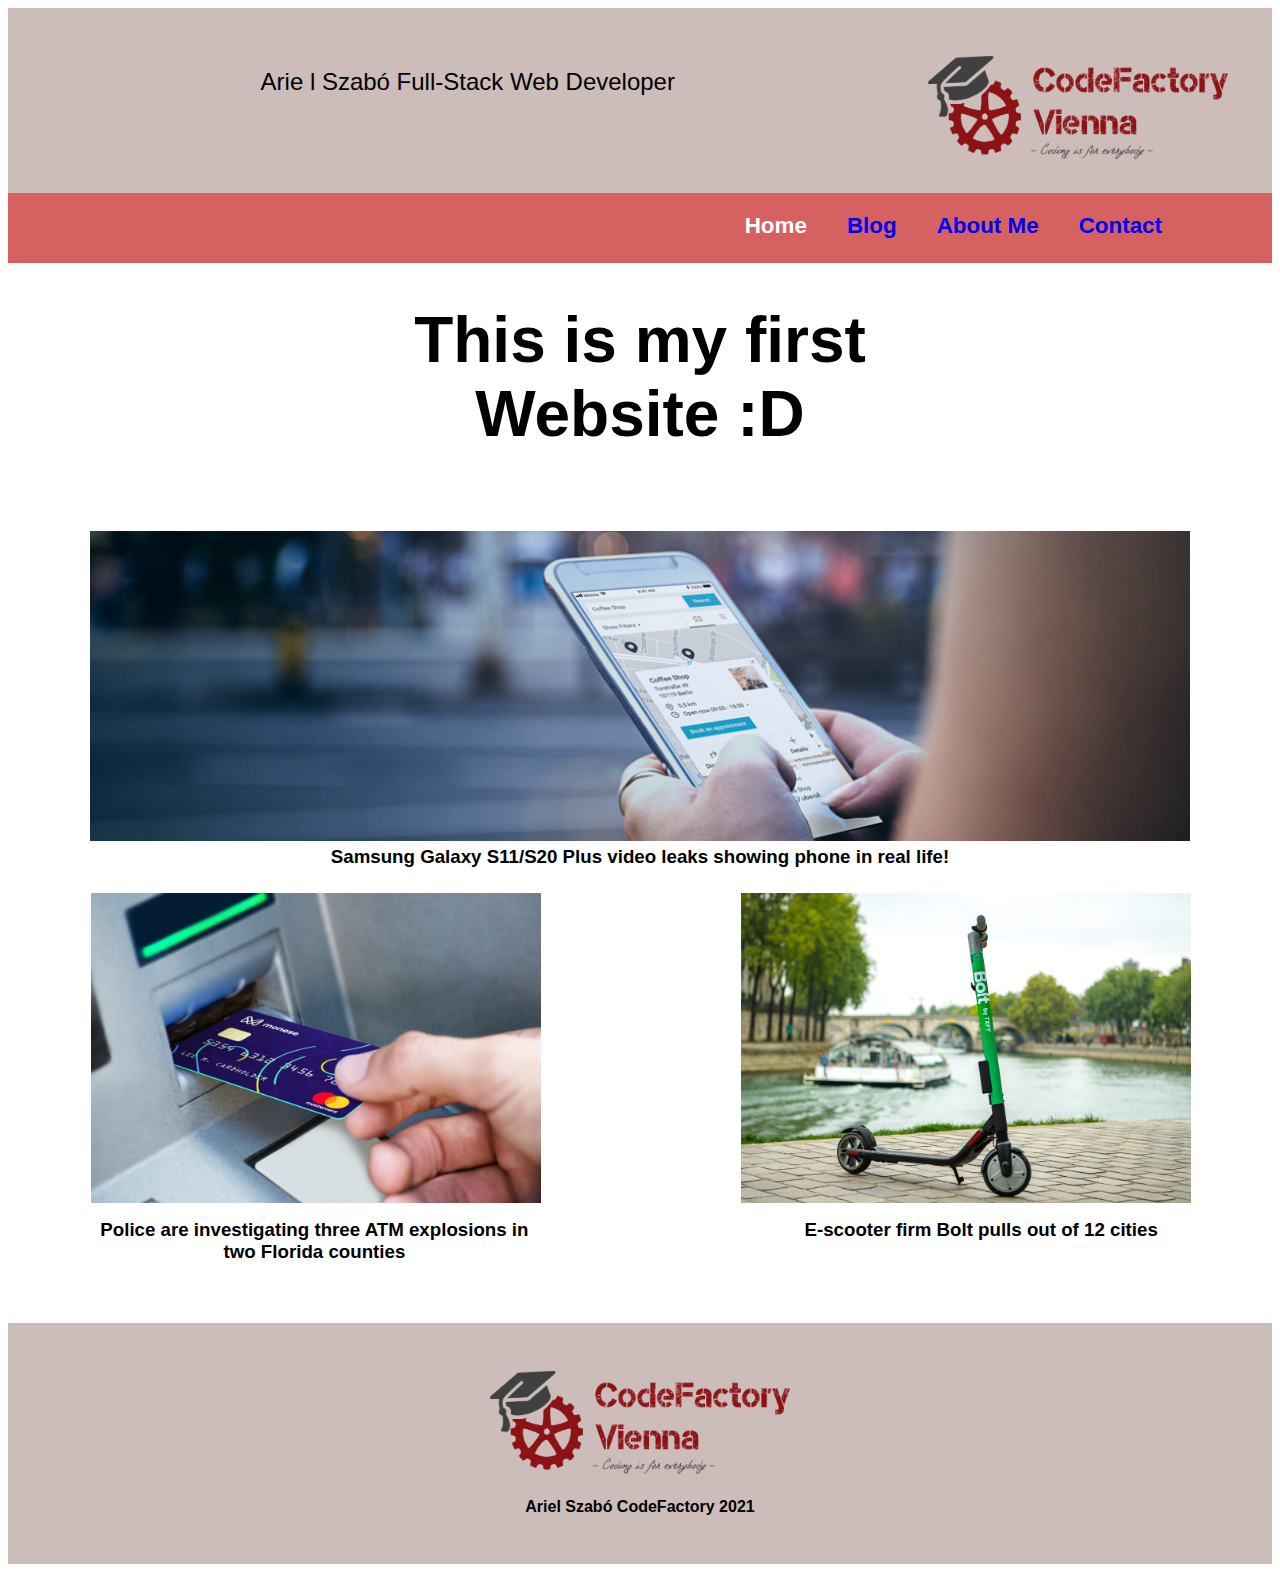
<file: index-good.html>
<!DOCTYPE html>
<html lang="en">
  <head>
    <meta charset="UTF-8" />
    <meta http-equiv="X-UA-Compatible" content="IE=edge" />
    <meta name="viewport" content="width=device-width, initial-scale=1.0" />
    <link rel="stylesheet" href="styles.css" />
    <link rel="preconnect" href="https://fonts.gstatic.com">
    <title>FE21-CR01</title>
  </head>
  <body>


    <!--I.header-->
    <header>

      <!--top bar-->
      <div id="ariel-szabo-logo">
        <h1 class="name-one">Arie
          l Szabó Full-Stack Web Developer</h1>
        <img
        id="logo"
        src="/Pictures/img/logo.png"
        alt="This is a Logo of CodeFactory Vienna"
        />
      </div>
      <!--navigation bar-->
      <nav>
        <ul>
          <li id="home"><a>Home</a></li>
          <li id="blog"><a href="/blog/blog.html" target="_blank">Blog</a></li>
          <li id="about-me"><a href="/about-me/about.html" target="_blank">About Me</a></li>
          <li id="contact"><a href="/contact/contact.html" target="_blank">Contact</a></li>
        </ul>
      </nav>
    </header>

    <!--II.main-->
    <main>

      <!--heading-->
      <div>
          <h2 id="heading">
            This is my first
            <div>Website :D</div>
          </h2>
        </div>

        <!--phone-photo with caption-->
        <div>
          <img
          id="phone-img"
          src="/Pictures/img/Phone.png"
          alt="This is a picture of a modern Samsung Galaxy S11/S20 Plus mobile phone."
          />
          <h3>
            Samsung Galaxy S11/S20 Plus video leaks showing phone in real life!
          </h3>

          <!--photo-container-->
          <div class="photo-container">
            <div>
              <img
              class="left-photo"
              width="100%;"
              src="/Pictures/img/Debit_card_ATM.jpg"
              alt="This is a picture of an investigation of 3 ATM explosions in 2 Florida counties."
              />
            </div>
            <div>
              <img
              class="right-photo"
              width="100%;"
              src="/Pictures/img/Taxify-Scooters.jpg"
              alt="This is a picture with a very cool E-scooter."
              />
            </div>

            <!--<div class="clear"></div>-->

            <!--text--container-->
            <section id="text-container">
            <section>
              <h3 id="left-text"><span>Police are investigating three ATM explosions in two Florida counties</span></h3>
            </section>
            <section>
              <h3 id="right-text"><span>E-scooter firm Bolt pulls out of 12 cities</span></h3>
            </section>
        </section>
      </main>

      <!--III.footer-->
        <footer>
          <div id="div-footer">
            <img
            id="logo-below"
            src="/Pictures/img/logo.png"
            alt="This is a Logo of CodeFactory Vienna"
            />
            <h4 id="name-below">Ariel Szabó CodeFactory 2021</h4>
          </div>
          <div style="clear: both;"></div>
          <div class="box1"></div>
          <div class="box2"></div>
        </footer>
  </body>
</html>
</file>
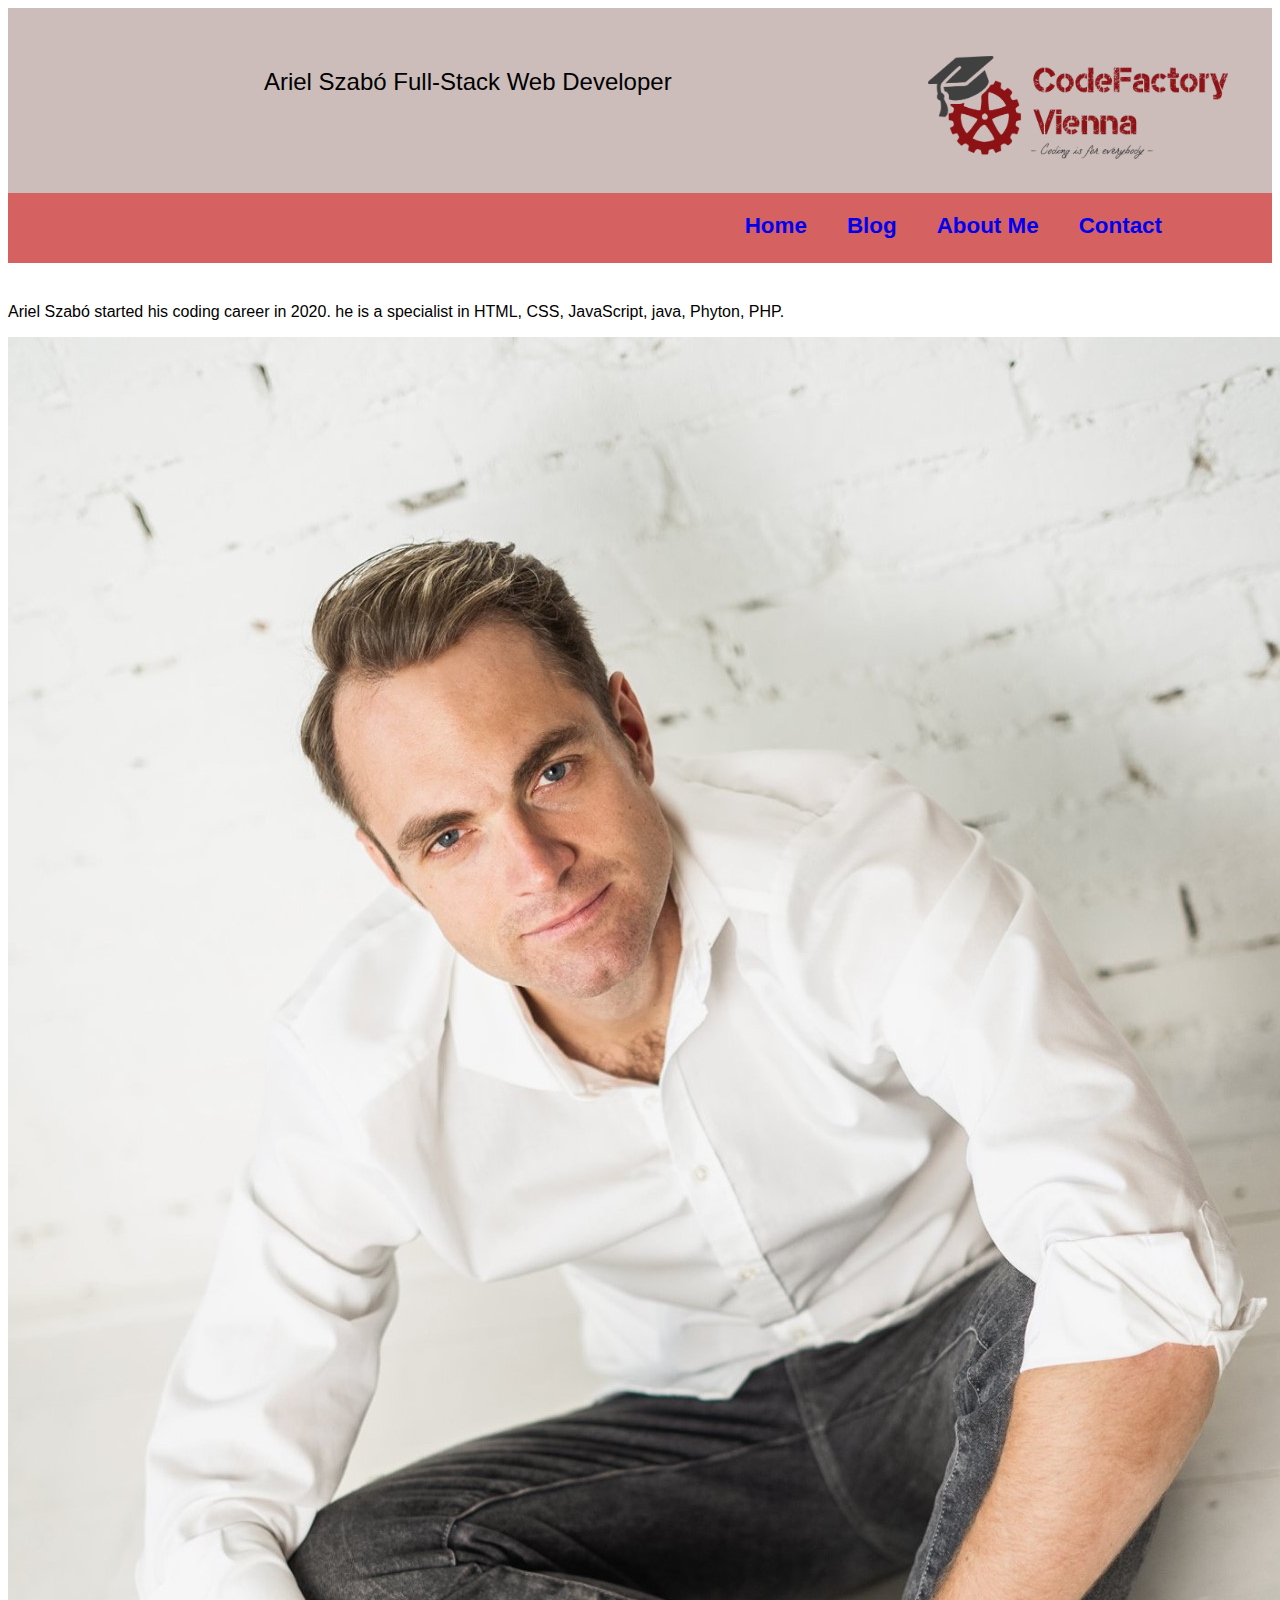
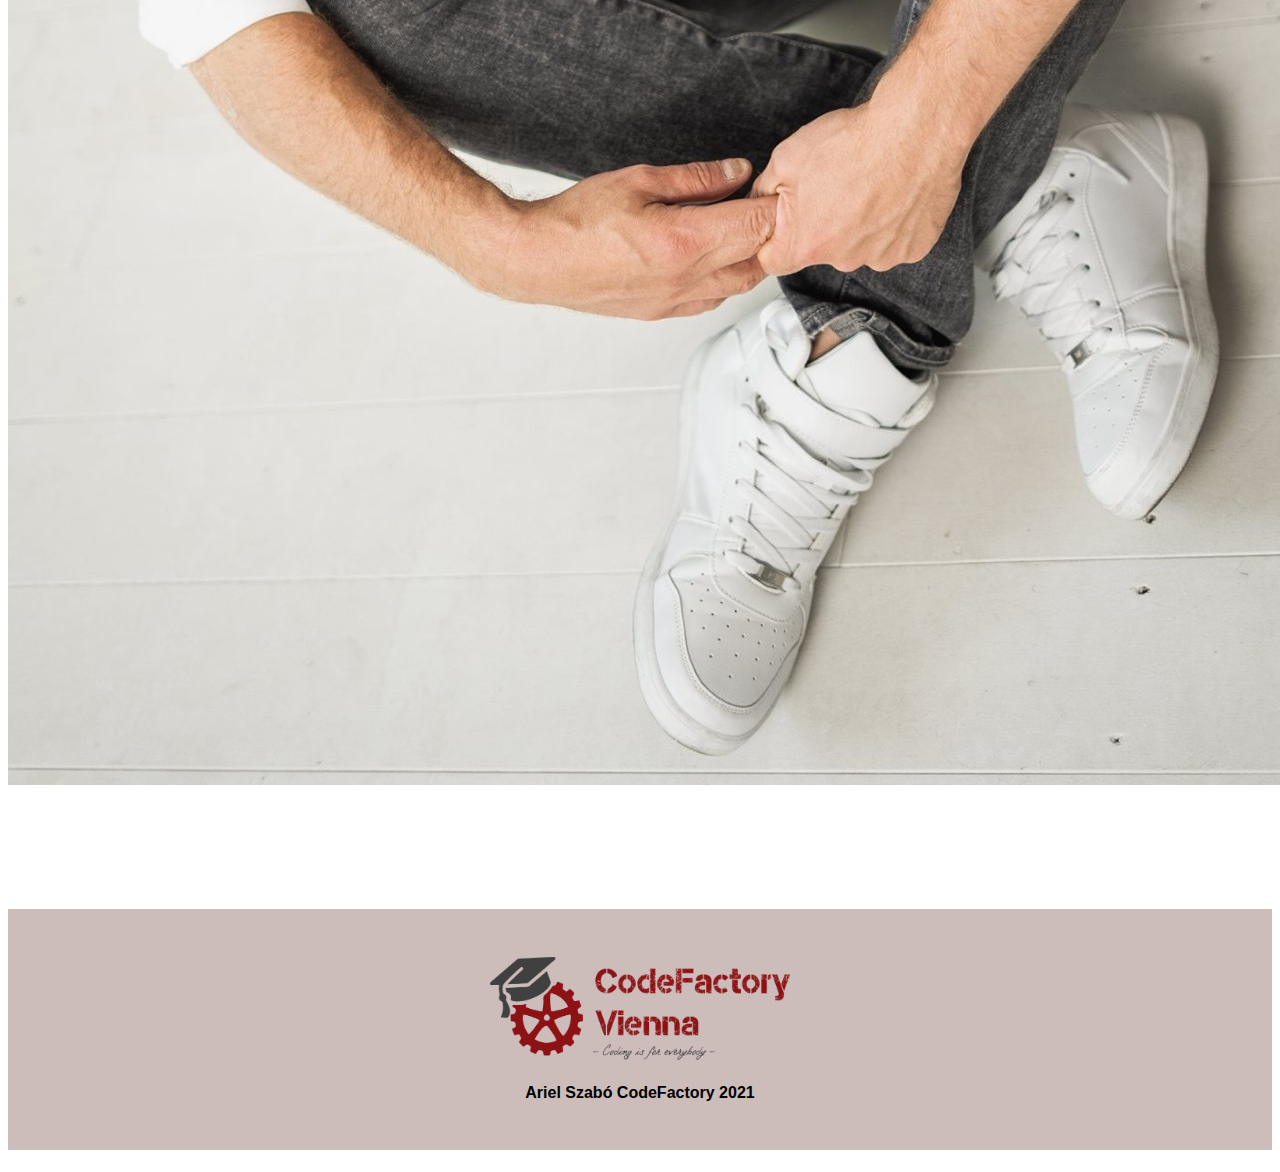
<file: about-me/about.html>
<!DOCTYPE html>
<html lang="en">
  <head>
    <meta charset="UTF-8" />
    <meta http-equiv="X-UA-Compatible" content="IE=edge" />
    <meta name="viewport" content="width=device-width, initial-scale=1.0" />
    <link rel="stylesheet" href="/about-me/about.css" />
    <link rel="preconnect" href="https://fonts.gstatic.com" />
    <title>FE21-CR01</title>
  </head>
  <body>
    <!--I.header-->
    <header>
      <!--top bar-->
      <div id="ariel-szabo-logo">
        <h1 class="name-one">Ariel Szabó Full-Stack Web Developer</h1>
        <img
          id="logo"
          src="/Pictures/img/logo.png"
          alt="This is a Logo of CodeFactory Vienna"
        />
      </div>

      <!--navigation bar-->
      <nav>
        <ul>
          <li id="home"><a href="/index.html">Home</a></li>
          <li id="blog"><a href="/blog/blog.html" target="_blank">Blog</a></li>
          <li id="about-me">
            <a href="/about-me/about.html" target="_blank">About Me</a>
          </li>
          <li id="contact">
            <a href="/contact/contact.html" target="_blank">Contact</a>
          </li>
        </ul>
      </nav>
    </header>
    <!--II.main-->
    <main>
      <p id="about-text">
        Ariel Szabó started his coding career in 2020. he is a specialist in
        HTML, CSS, JavaScript, java, Phyton, PHP.
      </p>
      <img id="photo-ariel" src="/Pictures/Ariel Photo 1.jpg" alt="" />
    </main>
    <!--III.footer-->
    <footer>
      <div id="div-footer">
        <img
          id="logo-below"
          src="/Pictures/img/logo.png"
          alt="This is a Logo of CodeFactory Vienna"
        />
        <h4 id="name-below">Ariel Szabó CodeFactory 2021</h4>
      </div>
      <div style="clear: both"></div>
      <div class="box1"></div>
      <div class="box2"></div>
    </footer>
  </body>
</html>
</file>
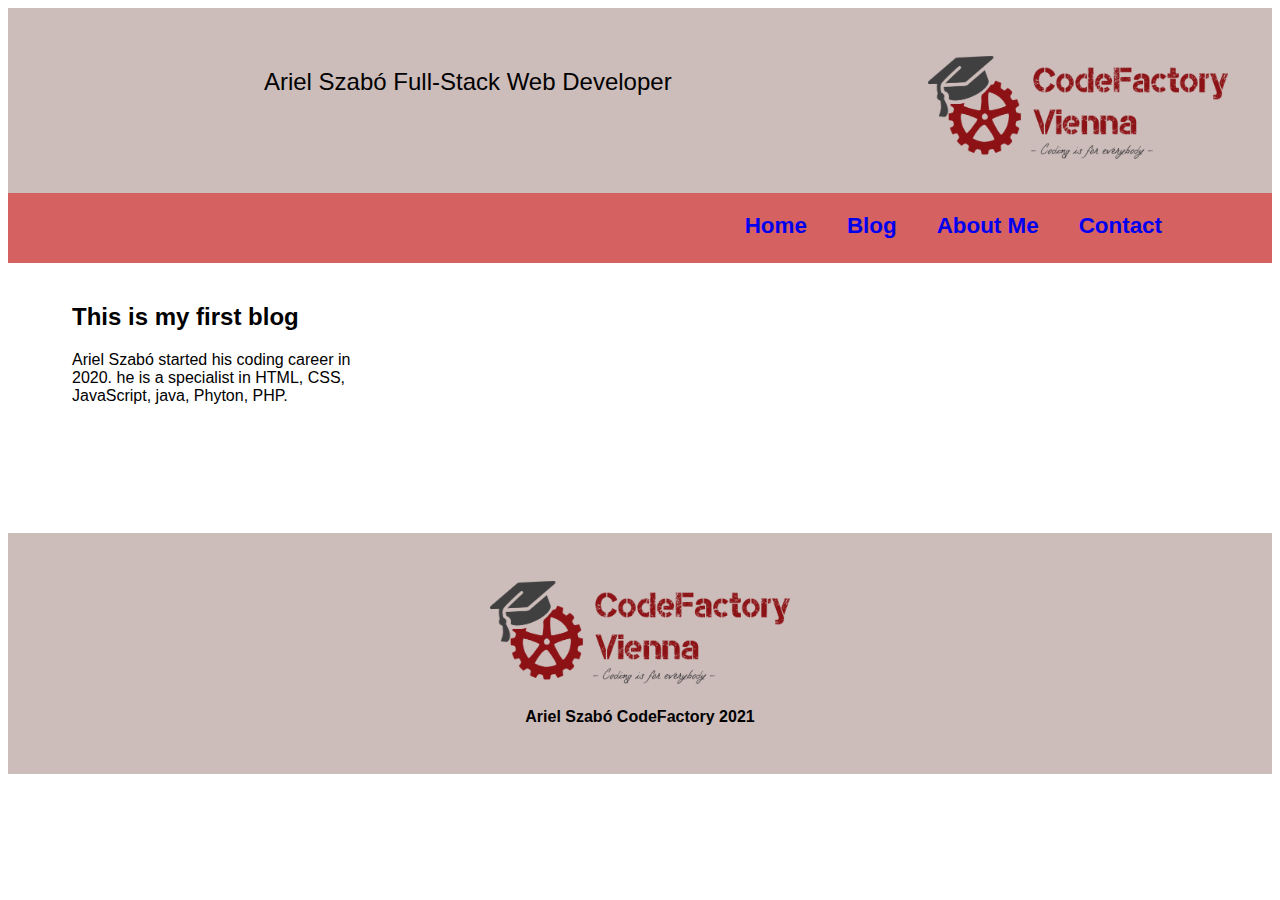
<file: blog/blog.html>
<!DOCTYPE html>
<html lang="en">
  <head>
    <meta charset="UTF-8" />
    <meta http-equiv="X-UA-Compatible" content="IE=edge" />
    <meta name="viewport" content="width=device-width, initial-scale=1.0" />
    <link rel="stylesheet" href="/blog/blog.css" />
    <link rel="preconnect" href="https://fonts.gstatic.com" />
    <title>FE21-CR01</title>
  </head>
  <body>
    <!--I.header-->
    <header>
      <!--top bar-->
      <div id="ariel-szabo-logo">
        <h1 class="name-one">Ariel Szabó Full-Stack Web Developer</h1>
        <img
          id="logo"
          src="/Pictures/img/logo.png"
          alt="This is a Logo of CodeFactory Vienna"
        />
      </div>

      <!--navigation bar-->
      <nav>
        <ul>
          <li id="home"><a href="/index.html">Home</a></li>
          <li id="blog"><a href="/blog/blog.html" target="_blank">Blog</a></li>
          <li id="about-me">
            <a href="/about-me/about.html" target="_blank">About Me</a>
          </li>
          <li id="contact">
            <a href="/contact/contact.html" target="_blank">Contact</a>
          </li>
        </ul>
      </nav>
    </header>
    <!--II.main-->
    <main>
      <div id="blog-box">
        <div id="blog1">
          <h2>
            <mark>This is my first blog</mark>
          </h2>
          <p>
            Ariel Szabó started his coding career in 2020. he is a specialist in
            HTML, CSS, JavaScript, java, Phyton, PHP.
          </p>
        </div>
      </div>
    </main>
    <!--III.footer-->
    <footer>
      <div id="div-footer">
        <img
          id="logo-below"
          src="/Pictures/img/logo.png"
          alt="This is a Logo of CodeFactory Vienna"
        />
        <h4 id="name-below">Ariel Szabó CodeFactory 2021</h4>
      </div>
      <div style="clear: both"></div>
      <div class="box1"></div>
      <div class="box2"></div>
    </footer>
  </body>
</html>
</file>
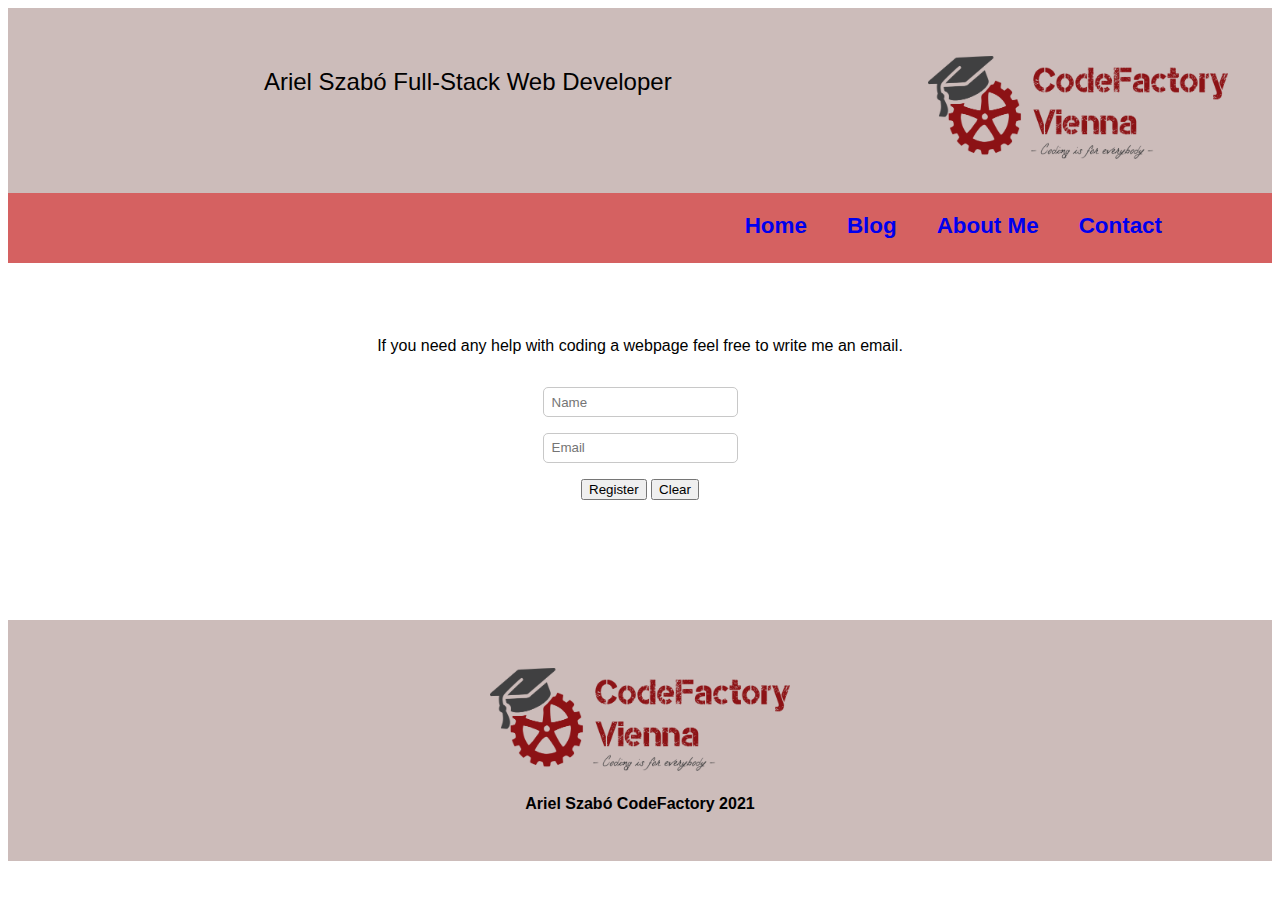
<file: contact/contact.html>
<!DOCTYPE html>
<html lang="en">
  <head>
    <meta charset="UTF-8" />
    <meta http-equiv="X-UA-Compatible" content="IE=edge" />
    <meta name="viewport" content="width=device-width, initial-scale=1.0" />
    <link rel="stylesheet" href="/contact/contact.css" />
    <link rel="preconnect" href="https://fonts.gstatic.com" />
    <title>FE21-CR01</title>
  </head>
  <body>
    <!--I.header-->
    <header>
      <!--top bar-->
      <div id="ariel-szabo-logo">
        <h1 class="name-one">Ariel Szabó Full-Stack Web Developer</h1>
        <img
          id="logo"
          src="/Pictures/img/logo.png"
          alt="This is a Logo of CodeFactory Vienna"
        />
      </div>

      <!--navigation bar-->
      <nav>
        <ul>
          <li id="home"><a href="/index.html">Home</a></li>
          <li id="blog"><a href="/blog/blog.html" target="_blank">Blog</a></li>
          <li id="about-me">
            <a href="/about-me/about.html" target="_blank">About Me</a>
          </li>
          <li id="contact">
            <a href="/contact/contact.html" target="_blank">Contact</a>
          </li>
        </ul>
      </nav>
    </header>
    <!--II.main-->
    <main>
      <p>
        If you need any help with coding a webpage feel free to write me an
        email.
      </p>
      <form>
        <div class="form-group">
          <input id="name" type="text" placeholder="Name" />
        </div>
        <div class="form-group">
          <input id="email" type="email" placeholder="Email" />
        </div>
        <button type="submit">Register</button>
        <button type="reset">Clear</button>
      </form>
    </main>
    <!--III.footer-->
    <footer>
      <div id="div-footer">
        <img
          id="logo-below"
          src="/Pictures/img/logo.png"
          alt="This is a Logo of CodeFactory Vienna"
        />
        <h4 id="name-below">Ariel Szabó CodeFactory 2021</h4>
      </div>
      <div style="clear: both"></div>
      <div class="box1"></div>
      <div class="box2"></div>
    </footer>
  </body>
</html>
</file>
<file: styles.css>
/*general*/

body {
  font-family: sans-serif, Arial, Helvetica;
}
a {
  cursor: pointer;
}

/*I.header*/

/*top bar*/
.name-one {
  float: left;
  width: 68%;
  text-align: center;
  font-size: 1.5rem;
  font-weight: 500;
  margin: 60px 30px 10px;
}
#logo {
  width: 300px;
  padding-top: 3rem;
  margin-bottom: 30px;
}

/*navigation bar*/
nav {
  float: left;
  width: 100%;
  background-color: rgba(200, 50, 50, 0.77);
  text-align: right;
  text-align: right;
  margin-bottom: 70px;
  color: white;
  position: sticky;
  margin-bottom: 40px;
}
nav ul {
  padding: 0;
  margin: 0;
  display: inline-block;
}
nav ul li {
  float: left;
  list-style: none;
  padding: 20px;
  box-sizing: border-box;
  font-weight: 800;
  font-size: 1.4rem;
}
#contact {
  margin-right: 90px;
}
#home a:visited,
#blog a:visited,
#about-me a:visited,
#contact a:visited {
  color: white;
}
#blog a:hover,
#about-me a:hover,
#contact a:hover {
  color: rgb(120, 0, 0);
}
a {
  text-decoration: none;
}

#ariel-szabo-logo {
  background-color: rgba(170, 143, 140, 0.6);
}

/*II.main*/

/*heading*/
#heading {
  text-align: center;
  font-size: 4rem;
  margin-top: 0;
  margin-bottom: 80px;
}

/*phone-photo with caption*/
#phone-img {
  display: block;
  margin: auto;
  width: 1100px;
  height: 310px;
  object-fit: cover;
}
h3 {
  text-align: center;
  font-weight: 900;
  margin-top: 5px;
  margin-bottom: 25px;
}

/*photo-container*/
.photo-container {
  width: 900px;
  margin: auto;
}
.left-photo {
  float: left;
  display: block;
  margin: auto;
  width: 450px;
  height: 310px;
  object-fit: cover;
  position: relative;
  left: -6.2rem;
}
.right-photo {
  display: block;
  margin: auto;
  width: 450px;
  height: 310px;
  object-fit: cover;
  position: relative;
  right: -6.3rem;
}
/*
.clear {
  clear: left;
}
*/

/*text-container*/
#text-container {
  width: 900px;
  margin: auto;
}
#left-text {
  width: 460px;
  float: left;
  height: 100%;
  position: relative;
  left: -6.6rem;
  margin-top: 1rem;
}
#right-text {
  width: 400px;
  float: right;
  height: 100%;
  position: relative;
  right: -5.7rem;
  margin-top: 1rem;
}

/*III.footer*/
#div-footer {
  background-color: rgba(170, 143, 140, 0.6);
  margin-top: 120px;
  width: 100%;
}
#logo-below,
#name-below {
  text-align: center;
}
#logo-below {
  width: 300px;
  padding-top: 3rem;
  margin-bottom: 10rem;
  display: block;
  margin: auto;
}
#name-below {
  margin-top: 1.5rem;
  padding-bottom: 3rem;
}
</file>
<file: about-me/about.css>
/*general*/

body {
  font-family: sans-serif, Arial, Helvetica;
}
a {
  cursor: pointer;
}

/*I.header*/

/*top bar*/
.name-one {
  float: left;
  width: 68%;
  text-align: center;
  font-size: 1.5rem;
  font-weight: 500;
  margin: 60px 30px 10px;
}
#logo {
  width: 300px;
  padding-top: 3rem;
  margin-bottom: 30px;
}

/*navigation bar*/
nav {
  float: left;
  width: 100%;
  background-color: rgba(200, 50, 50, 0.77);
  text-align: right;
  text-align: right;
  margin-bottom: 70px;
  color: white;
  position: sticky;
  margin-bottom: 40px;
}
nav ul {
  padding: 0;
  margin: 0;
  display: inline-block;
}
nav ul li {
  float: left;
  list-style: none;
  padding: 20px;
  box-sizing: border-box;
  font-weight: 800;
  font-size: 1.4rem;
}
#contact {
  margin-right: 90px;
}
#blog a:visited,
#about-me a:visited,
#contact a:visited {
  color: white;
}
#blog a:hover,
#about-me a:hover,
#contact a:hover {
  color: rgb(120, 0, 0);
}
a {
  text-decoration: none;
}

#ariel-szabo-logo {
  background-color: rgba(170, 143, 140, 0.6);
}

/*II.main*/

/*heading*/
#heading {
  text-align: center;
  font-size: 4rem;
  margin-top: 0;
  margin-bottom: 80px;
}

/*phone-photo with caption*/
#phone-img {
  display: block;
  margin: auto;
  width: 1100px;
  height: 310px;
  object-fit: cover;
}
h3 {
  text-align: center;
  font-weight: 900;
  margin-top: 5px;
  margin-bottom: 25px;
}

/*photo-container*/
.photo-container {
  width: 900px;
  margin: auto;
}
.left-photo {
  float: left;
  display: block;
  margin: auto;
  width: 450px;
  height: 310px;
  object-fit: cover;
  position: relative;
  left: -6.2rem;
}
.right-photo {
  display: block;
  margin: auto;
  width: 450px;
  height: 310px;
  object-fit: cover;
  position: relative;
  right: -6.3rem;
}
/*
  .clear {
    clear: left;
  }
  */

/*text-container*/
#text-container {
  width: 900px;
  margin: auto;
}
#left-text {
  width: 460px;
  float: left;
  height: 100%;
  position: relative;
  left: -6.6rem;
  margin-top: 1rem;
}
#right-text {
  width: 400px;
  float: right;
  height: 100%;
  position: relative;
  right: -5.7rem;
  margin-top: 1rem;
}

/*III.footer*/
#div-footer {
  background-color: rgba(170, 143, 140, 0.6);
  margin-top: 120px;
  width: 100%;
}
#logo-below,
#name-below {
  text-align: center;
}
#logo-below {
  width: 300px;
  padding-top: 3rem;
  margin-bottom: 10rem;
  display: block;
  margin: auto;
}
#name-below {
  margin-top: 1.5rem;
  padding-bottom: 3rem;
}
</file>
<file: blog/blog.css>
/*general*/

body {
  font-family: sans-serif, Arial, Helvetica;
}
a {
  cursor: pointer;
}

/*I.header*/

/*top bar*/
.name-one {
  float: left;
  width: 68%;
  text-align: center;
  font-size: 1.5rem;
  font-weight: 500;
  margin: 60px 30px 10px;
}
#logo {
  width: 300px;
  padding-top: 3rem;
  margin-bottom: 30px;
}

/*navigation bar*/
nav {
  float: left;
  width: 100%;
  background-color: rgba(200, 50, 50, 0.77);
  text-align: right;
  text-align: right;
  margin-bottom: 70px;
  color: white;
  position: sticky;
  margin-bottom: 40px;
}
nav ul {
  padding: 0;
  margin: 0;
  display: inline-block;
}
nav ul li {
  float: left;
  list-style: none;
  padding: 20px;
  box-sizing: border-box;
  font-weight: 800;
  font-size: 1.4rem;
}
#contact {
  margin-right: 90px;
}
#home a:visited,
#blog a:visited,
#about-me a:visited,
#contact a:visited {
  color: white;
}
#home a:hover,
#about-me a:hover,
#contact a:hover {
  color: rgb(120, 0, 0);
}
a {
  text-decoration: none;
}

#ariel-szabo-logo {
  background-color: rgba(170, 143, 140, 0.6);
}

/*II.main*/

mark {
  background-color: white;
}
#blog1 {
  width: 300px;
  height: 200px;
}
#blog-box {
  text-align: left;
  margin-left: 4rem;
}

.p {
  text-align: center;
}

/*heading*/
#heading {
  text-align: center;
  font-size: 4rem;
  margin-top: 0;
  margin-bottom: 80px;
}

/*phone-photo with caption*/
#phone-img {
  display: block;
  margin: auto;
  width: 1100px;
  height: 310px;
  object-fit: cover;
}
h3 {
  text-align: center;
  font-weight: 900;
  margin-top: 5px;
  margin-bottom: 25px;
}

/*photo-container*/
.photo-container {
  width: 900px;
  margin: auto;
}
.left-photo {
  float: left;
  display: block;
  margin: auto;
  width: 450px;
  height: 310px;
  object-fit: cover;
  position: relative;
  left: -6.2rem;
}
.right-photo {
  display: block;
  margin: auto;
  width: 450px;
  height: 310px;
  object-fit: cover;
  position: relative;
  right: -6.3rem;
}
/*
  .clear {
    clear: left;
  }
  */

/*text-container*/
#text-container {
  width: 900px;
  margin: auto;
}
#left-text {
  width: 460px;
  float: left;
  height: 100%;
  position: relative;
  left: -6.6rem;
  margin-top: 1rem;
}
#right-text {
  width: 400px;
  float: right;
  height: 100%;
  position: relative;
  right: -5.7rem;
  margin-top: 1rem;
}

/*III.footer*/
#div-footer {
  background-color: rgba(170, 143, 140, 0.6);
  margin-top: 120px;
  width: 100%;
}
#logo-below,
#name-below {
  text-align: center;
}
#logo-below {
  width: 300px;
  padding-top: 3rem;
  margin-bottom: 10rem;
  display: block;
  margin: auto;
}
#name-below {
  margin-top: 1.5rem;
  padding-bottom: 3rem;
}
</file>
<file: contact/contact.css>
/*general*/

body {
  font-family: sans-serif, Arial, Helvetica;
  line-height: ;
}
a {
  cursor: pointer;
}

/*I.header*/

/*top bar*/
.name-one {
  float: left;
  width: 68%;
  text-align: center;
  font-size: 1.5rem;
  font-weight: 500;
  margin: 60px 30px 10px;
}
#logo {
  width: 300px;
  padding-top: 3rem;
  margin-bottom: 30px;
}

/*navigation bar*/
nav {
  float: left;
  width: 100%;
  background-color: rgba(200, 50, 50, 0.77);
  text-align: right;
  text-align: right;
  margin-bottom: 70px;
  color: white;
  position: sticky;
  margin-bottom: 40px;
}
nav ul {
  padding: 0;
  margin: 0;
  display: inline-block;
}
nav ul li {
  float: left;
  list-style: none;
  padding: 20px;
  box-sizing: border-box;
  font-weight: 800;
  font-size: 1.4rem;
}
#contact {
  margin-right: 90px;
}
#home a:visited,
#blog a:visited,
#about-me a:visited,
#contact a:visited {
  color: white;
}
#blog a:hover,
#about-me a:hover,
#home a:hover {
  color: rgb(120, 0, 0);
}
a {
  text-decoration: none;
}
#ariel-szabo-logo {
  background-color: rgba(170, 143, 140, 0.6);
}

/*II.main*/

input[type="text"],
input[type="email"] {
  border: 1px solid rgb(200, 200, 200);
  border-radius: 5px;
  padding: 0.4rem 0.5rem;
}
.form-group {
  line-height: 1.5;
  margin-bottom: 1rem;
}
label {
  display: block;
}
p,
form {
  text-align: center;
}
p {
  margin-top: 9rem;
  margin-bottom: 2rem;
}

/*III.footer*/
#div-footer {
  background-color: rgba(170, 143, 140, 0.6);
  margin-top: 120px;
  width: 100%;
}
#logo-below,
#name-below {
  text-align: center;
}
#logo-below {
  width: 300px;
  padding-top: 3rem;
  margin-bottom: 10rem;
  display: block;
  margin: auto;
}
#name-below {
  margin-top: 1.5rem;
  padding-bottom: 3rem;
}
</file>
